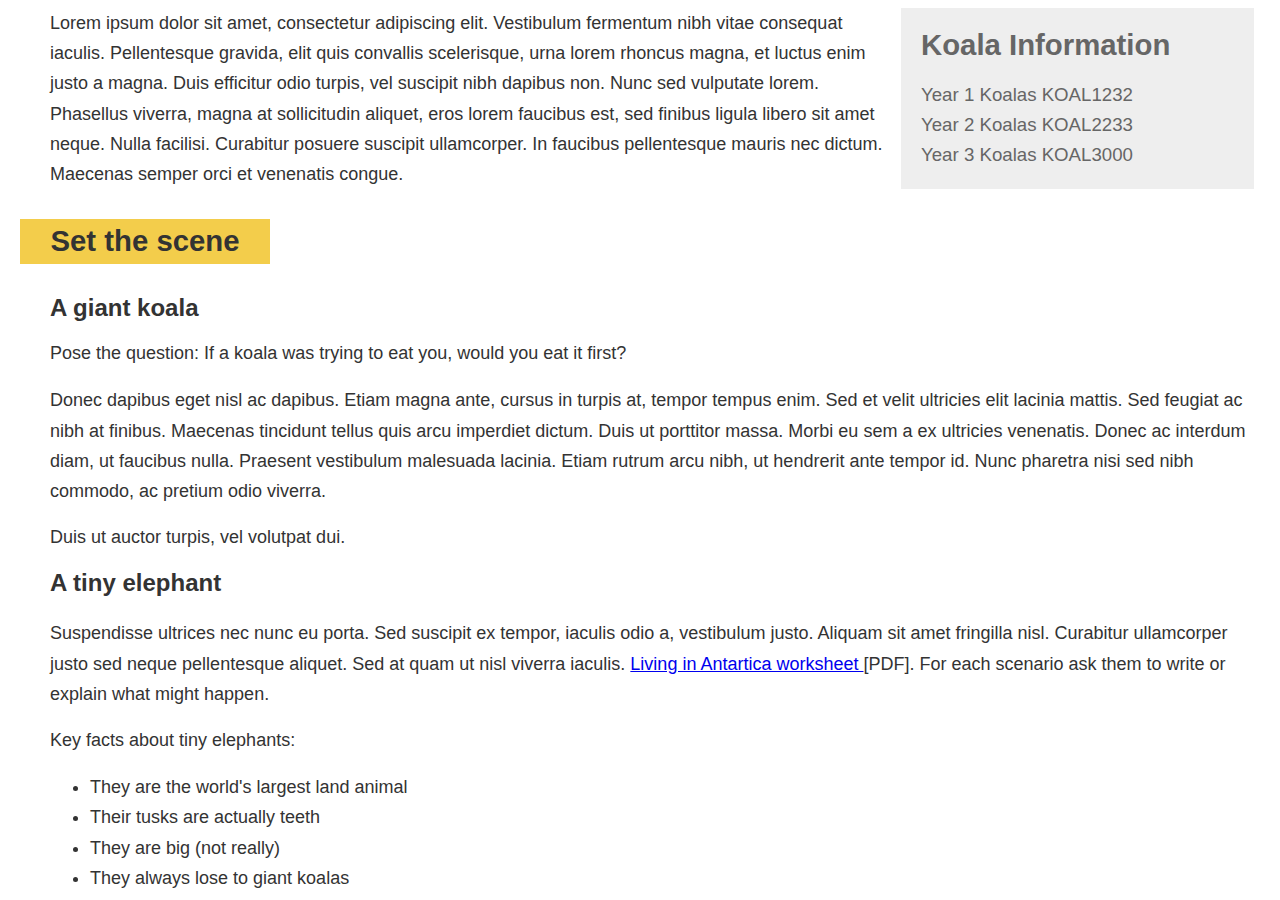
<file: task1/index.html>
<!doctype html>
<html>
    <head>
        <link rel="stylesheet" type="text/css" href="task1_style.css">
    </head>
    <body>
        <div class="box">
            <span id="box_title">
                Koala Information
            </span>
            <ul id="box_list">
                <li class="box_li"> Year 1 Koalas KOAL1232 </li>
                <li class="box_li"> Year 2 Koalas KOAL2233 </li>
                <li class="box_li"> Year 3 Koalas KOAL3000 </li>
            </ul>
        </div>
        <div class="paragraph">
        Lorem ipsum dolor sit amet, consectetur adipiscing elit. Vestibulum fermentum nibh vitae consequat iaculis. Pellentesque gravida, elit quis convallis scelerisque, urna lorem rhoncus magna, et luctus enim justo a magna. Duis efficitur odio turpis, vel suscipit nibh dapibus non. Nunc sed vulputate lorem. Phasellus viverra, magna at sollicitudin aliquet, eros lorem faucibus est, sed finibus ligula libero sit amet neque. Nulla facilisi. Curabitur posuere suscipit ullamcorper. In faucibus pellentesque mauris nec dictum. Maecenas semper orci et venenatis congue. 
        </div>
        <div class="yellow_box">
            Set the scene
        </div>
        <div class="title">
            A giant koala
        </div> <br/>
        <div>
            Pose the question: If a koala was trying to eat you, would you eat it first?
        </div> <br/>
        <div class="paragraph">
            Donec dapibus eget nisl ac dapibus. Etiam magna ante, cursus in turpis at, tempor tempus enim. Sed et velit ultricies elit lacinia mattis. Sed feugiat ac nibh at finibus. Maecenas tincidunt tellus quis arcu imperdiet dictum. Duis ut porttitor massa. Morbi eu sem a ex ultricies venenatis. Donec ac interdum diam, ut faucibus nulla. Praesent vestibulum malesuada lacinia. Etiam rutrum arcu nibh, ut hendrerit ante tempor id. Nunc pharetra nisi sed nibh commodo, ac pretium odio viverra. 
        </div> <br/>
        <div>
            Duis ut auctor turpis, vel volutpat dui.
        </div> <br/>
        <div class="title">
            A tiny elephant
        </div> <br/>
        <div>
             <span class="paragraph">
                Suspendisse ultrices nec nunc eu porta. Sed suscipit ex tempor, iaculis odio a, vestibulum justo. Aliquam sit amet fringilla nisl. Curabitur ullamcorper justo sed neque pellentesque aliquet. Sed at quam ut nisl viverra iaculis. 
             </span>
             <a class="paragraph" href="https://www.livescience.com/21677-antarctica-facts.html">
                Living in Antartica worksheet
             </a>
             <span class="paragraph">
                 [PDF]. For each scenario ask them to write or explain what might happen.
             </span>
        </div> <br/>
        <div>
            Key facts about tiny elephants:
        </div> <br/>
        <ul id="nomargin">
            <li>
                They are the world's largest land animal
            </li>
            <li>
                Their tusks are actually teeth
            </li>
            <li>
                They are big (not really)
            </li>
            <li>
                They always lose to giant koalas
            </li>
        </ul>
    </body>
</html>
</file>
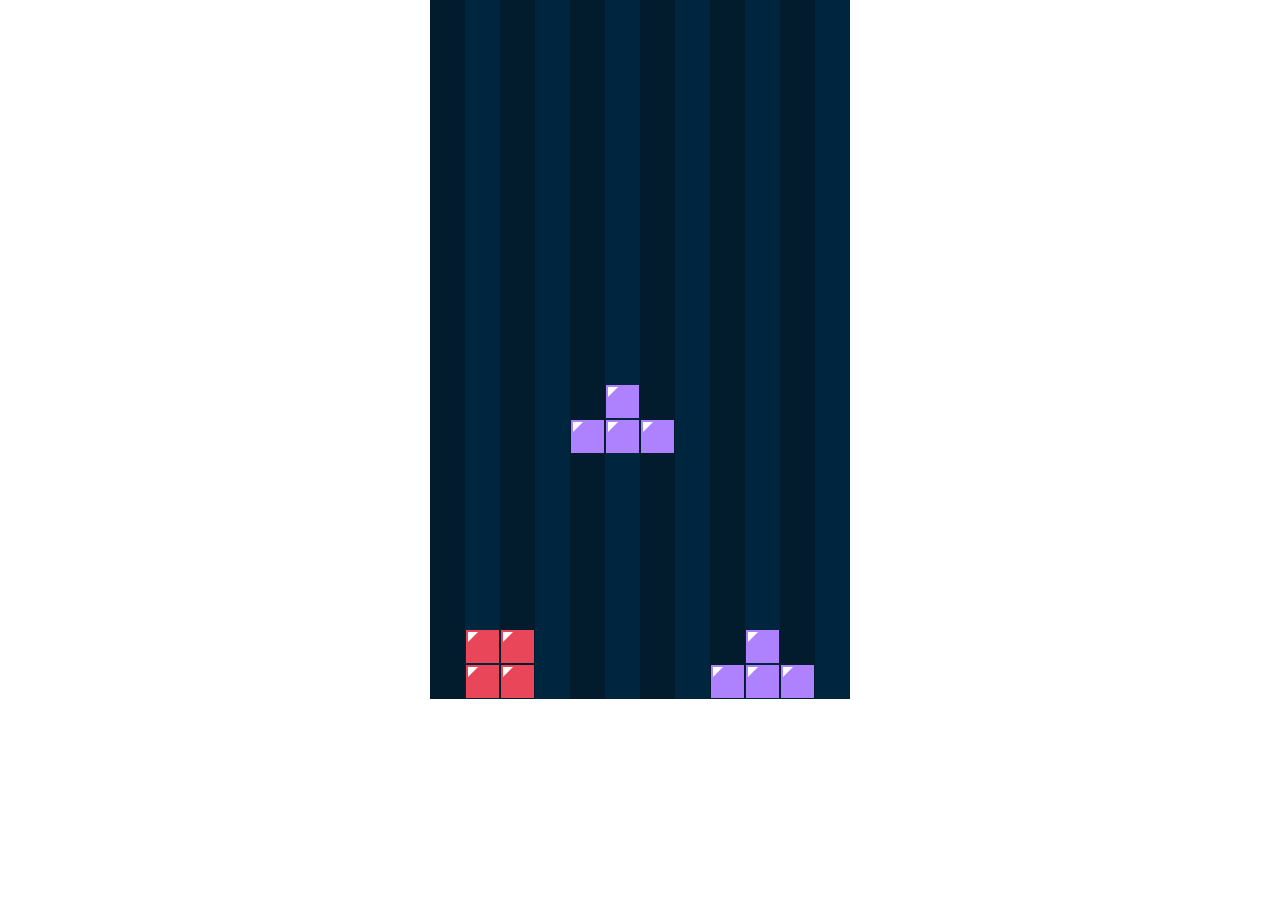
<file: task2/index.html>
<!DOCTYPE html>
<html>
    <head>
        <link rel="stylesheet" type="text/css" href="task2_style.css">
    </head>
    <body>
        <div class="container">
            <line id="first"></line>
            <line id="second">
                <box id="red">
                    <triangle></triangle>
                </box>
                <box id="red">
                    <triangle></triangle>
                </box>
            </line>
            <line id="first">
                <box id="red">
                    <triangle></triangle>
                </box>
                <box id="red">
                    <triangle></triangle>
                </box>
            </line>
            <line id="second"></line>
            <line id="first">
                <div class="space"></div>
                <box id="purple">
                    <triangle></triangle>
                </box>
            </line>
            <line id="second">
                <div class="space"></div>
                <box id="purple">
                    <triangle></triangle>
                </box>
                <box id="purple">
                    <triangle></triangle>
                </box>
            </line>
            <line id="first">
                <div class="space"></div>
                <box id="purple">
                    <triangle></triangle>
                </box>
            </line>
            <line id="second"></line>
            <line id="first">
                <box id="purple">
                    <triangle></triangle>
                </box>
            </line>
            <line id="second">
                <box id="purple">
                    <triangle></triangle>
                </box>
                <box id="purple">
                    <triangle></triangle>
                </box>
            </line>
            <line id="first">
                <box id="purple">
                    <triangle></triangle>
                </box>
            </line>
            <line id="second"></line>
        </div>
    </body>
</html>
</file>
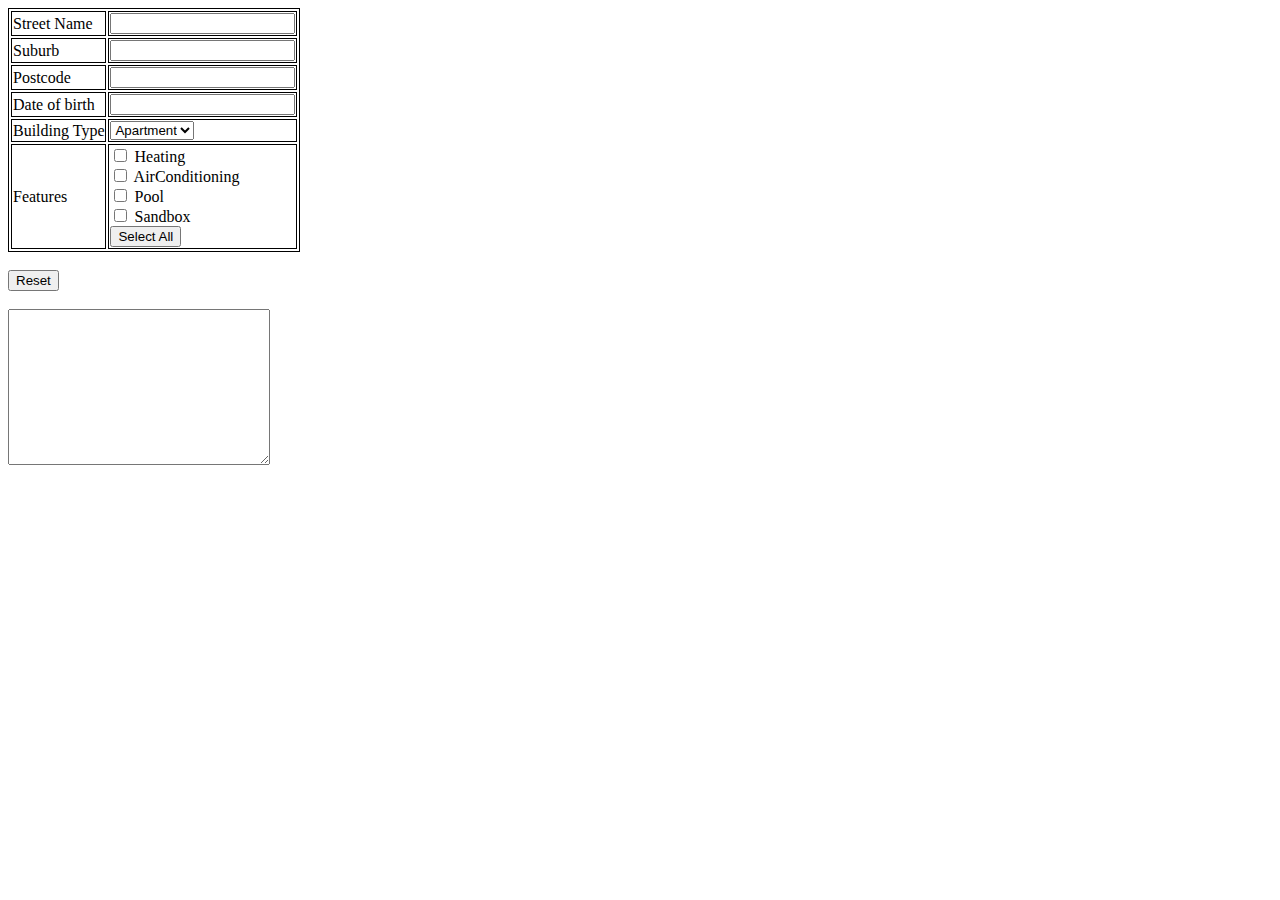
<file: task4/index.html>
<!DOCTYPE html>
<style>
    table, tr,td {
        border: 1px solid black;
    }
</style>
<html>
<body>
<form>
    <table>
        <tr>
            <td> Street Name </td>
            <td> <input type="text" id="stname" name="stname"> </td>
        </tr>
        <tr>
            <td> Suburb </td>
            <td> <input type="text" id="suburb" name="suburb"> </td>
        </tr>
        <tr>
            <td> Postcode </td>
            <td> <input type="text" id="postcode" name="postcode"> </td>
        </tr>
        <tr>
            <td> Date of birth </td>
            <td> <input type="text" id="dob" name="dob"> </td>
        </tr>
        <tr>
            <td>Building Type </td>
            <td>
                <select id="building" name="building">
                    <option value="Apartment" selected="selected">Apartment</option>
                    <option value="House">House</option>
                </select>
            </td>
        </tr>
        <tr>
            <td>Features </td>
            <td>
                <input type="checkbox" id="cb1" value="Heating">
                <label for="cb1">Heating</label>
                <br/>
                <input type="checkbox" id="cb2" value="Air Conditioning">
                <label for="cb2">AirConditioning</label>
                <br/>
                <input type="checkbox" id="cb3" value="Pool">
                <label for="cb3">Pool</label>
                <br/>
                <input type="checkbox" id="cb4" value="Sandbox">
                <label for="cb4">Sandbox</label>
                <br/>
                <button type="button" id="select">Select All</button>
            </td>
        </tr>
    </table>
    <br/>
    <button type="reset" id="reset">Reset</button>
    <br/><br/>
    <textarea id="textarea" rows=10 cols=30></textarea>
</form>
    <script type="text/javascript" src = "task4.js"></script>
</body>
</html>
</file>
<file: task1/task1_style.css>
body {
    font-family: Arial, Helvetica, sans-serif;
    width: 1219px;
    font-size: 13.5pt;
    margin-left: 50px;
    height: 883px;
    color: rgb(51,51,51);
}
.box {
    float: right;
    width: 313px;
    height: 141px;
    background-color: rgb(238, 238, 238);
    color: rgb(102,102,102);
    margin-left: 15px;
    margin-right: 15px;
    padding: 20px
}
#box_list {
    list-style-type: none; 
    padding-left: 0px;
}
.box_li {
    font-size: 14pt;
}
li {
    line-height: .8cm;
}
#box_title {
    font-weight: bold; 
    font-size: 22pt
}
.paragraph {
    line-height: .8cm;
}
.title {
    font-weight: bold; 
    font-size: 18pt
}
.yellow_box {
    width: 250px;
    height: 40px;
    background-color: rgb(243, 205, 75);
    margin-left: -30px;
    margin-top: 30px;
    margin-bottom: 30px;
    padding-top: 5px;
    text-align: center;
    font-weight: bold;
    font-size: 22pt;
}
#nomargin {
    margin: 0px;
}
</file>
<file: task2/task2_style.css>
body {
    margin: 0px auto;
    width: 420px;
    height: 699px;
}
line {
    display: flex;
    flex-direction: column-reverse;
    width: 35px;
    height: 699px;
}
.container {
    display: flex;
}
#first {
    background-color: rgb(2, 28, 45);
}
#second {
    background-color: rgb(0, 38, 63);
}
box {
    display: flex;
    width: 33px;
    height: 33px;
    margin: 1px;    
}
#red {
    background-color: rgb(233,70,89);
}
#purple {
    background-color: rgb(174,129,255);
}
.space {
    width: 35px;
    height: 245px;
}
triangle {
    width: 0;
    height: 0;
    border-top: 10px solid white;
    border-right: 10px solid transparent;      
    margin: 2px;
}
</file>
